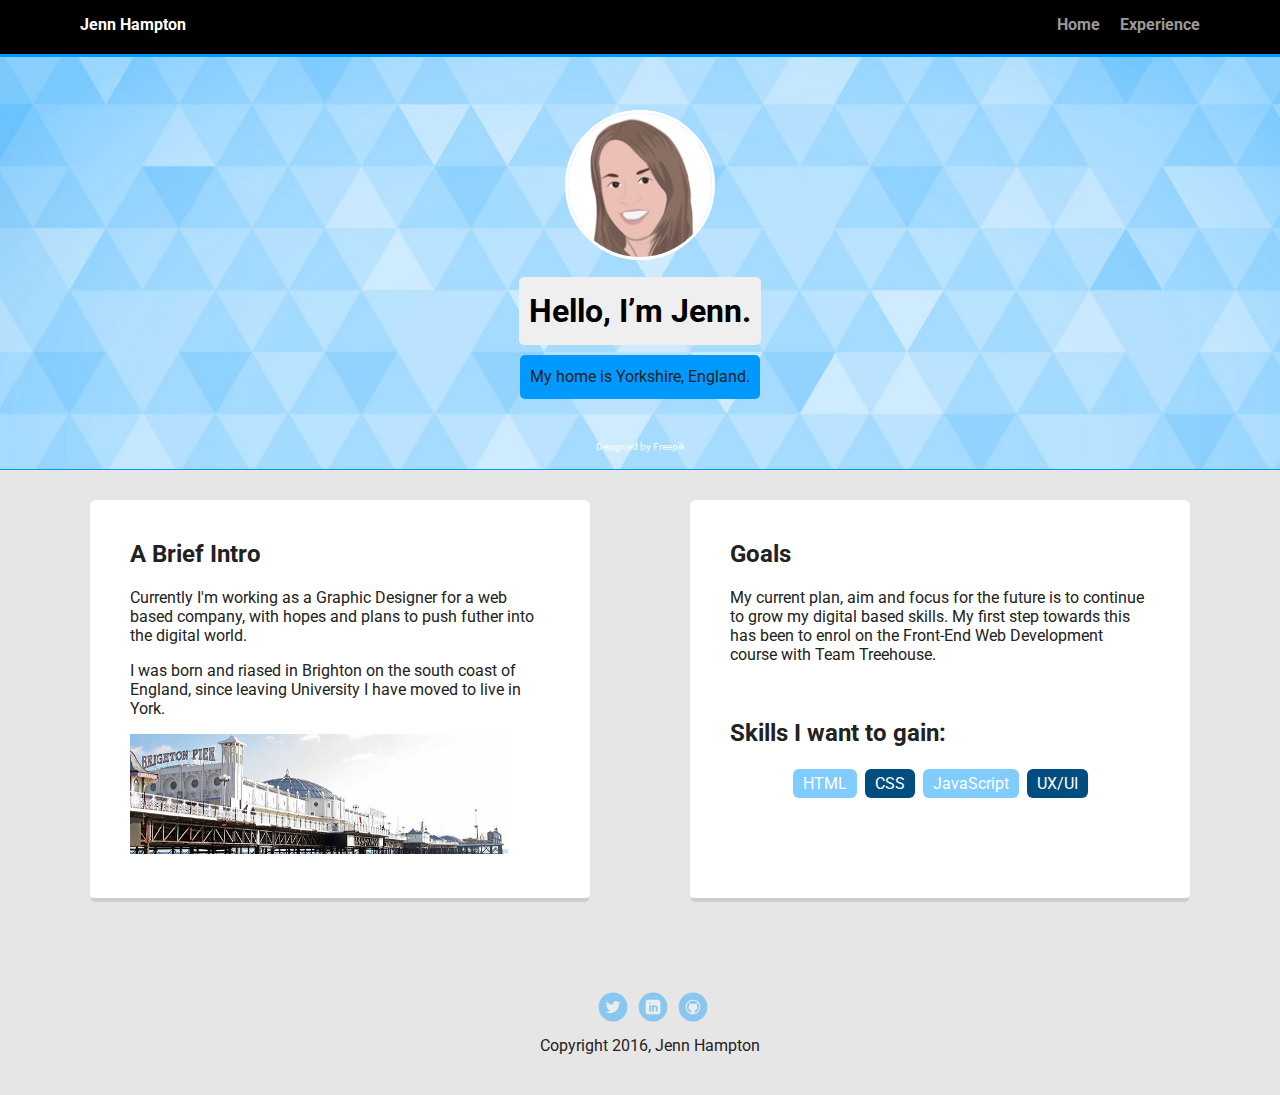
<file: index.html>
<!doctype html>
<html lang="en">
<head>
  <meta charset="utf-8">
  <title>Jenn's Profile</title>
  <meta name="viewport" content="width=device-width, initial-scale=1.0">
  <link rel="stylesheet" href="styles.css">
  <link href="https://fonts.googleapis.com/css?family=Muli%7CRoboto:400,300,500,700,900" rel="stylesheet"></head>
  <body>

    <div class="main-nav">
        <ul class="nav">
          <li class="name">Jenn Hampton</li>
          <li><a href="index.html">Home</a></li>
          <li><a href="experience.html">Experience</a></li>
        </ul>
    </div>

	<div class="main-body">
		
	    <header>
	      <img src="images/me.jpg" alt="Drawing of Jenn" class="profile-image">
	      <h1 class="tag name">Hello, I’m Jenn.</h1>
	      <p class="tag location">My home is Yorkshire, England.</p>
		  <br />
		  <a class="image-credit" href='http://www.freepik.com/free-vector/background-pattern-with-small-triangles_757970.htm'>Designed by Freepik</a>
	    </header>
	
	    <main class="flex">
	      <div class="card" id="card-1">
	        <h2>A Brief Intro</h2>
			<p>Currently I'm working as a Graphic Designer for a web based company, with hopes and plans to push futher into the digital world.</p>
			<p>I was born and riased in Brighton on the south coast of England, since leaving University I have moved to live in York.</p>
			<img src="images/brighton-seafront.jpg" alt="Brighton Seafront" class="brighton-image">
	      </div> 
	
		<div class="card" id="card-2">
		        <h2>Goals</h2>
		        <p>My current plan, aim and focus for the future is to continue to grow my digital based skills. My first step towards this has been to enrol on the Front-End Web Development course with Team Treehouse.</p>
				<br />
				<h2>Skills I want to gain:</h2>
		        <ul class="skills">
					<li>HTML</li>
					<li>CSS</li>
					<li>JavaScript</li>
					<li>UX/UI</li>
		        </ul>
	      </div>
		</main>
	
	</div>

    <footer>
      <ul>
        <li><a href="https://twitter.com/JennyHampton3" target="_blank" class="social twitter">Twitter</a></li>
        <li><a href="https://www.linkedin.com/in/jenny-hampton-a2b35b54" target="_blank" class="social linkedin">LinkedIn</a></li>
        <li><a href="https://github.com/jshampton" target="_blank" class="social github">Github</a></li>
      </ul>
      <p class="copyright">Copyright 2016, Jenn Hampton</p>
    </footer>
  </body>
  </html>
</file>
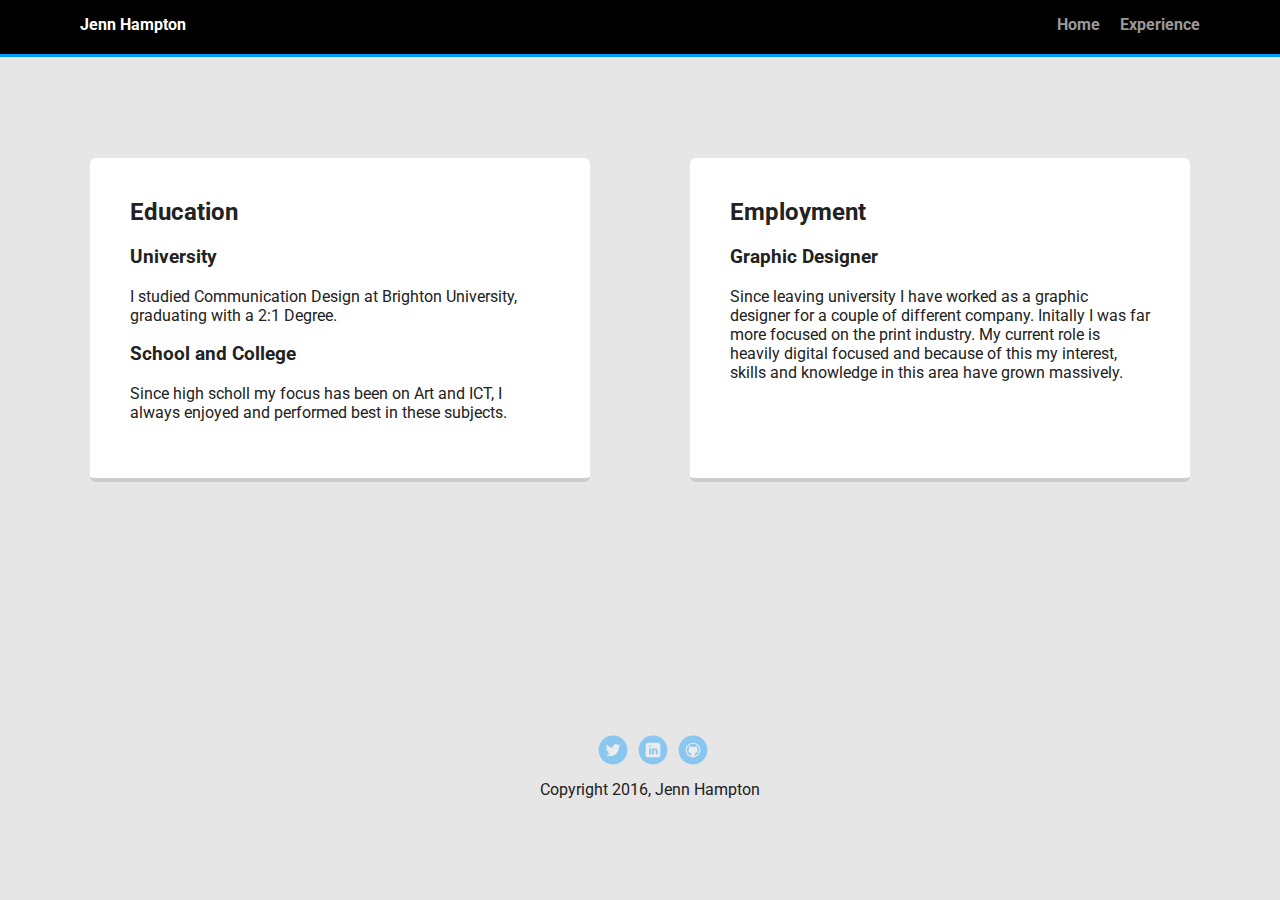
<file: experience.html>
<!doctype html>
<html lang="en">
<head>
  <meta charset="utf-8">
  <title>Jenn's Profile</title>
  <meta name="viewport" content="width=device-width, initial-scale=1.0">
  <link rel="stylesheet" href="styles.css">
  <link href="https://fonts.googleapis.com/css?family=Muli%7CRoboto:400,300,500,700,900" rel="stylesheet"></head>
  
  <body>

    <div class="main-nav">
        <ul class="nav">
          <li class="name">Jenn Hampton</li>
          <li><a href="index.html">Home</a></li>
          <li><a href="experience.html">Experience</a></li>
        </ul>
    </div>
	
	<div class="main-body">

	    <main class="flex" id="flex-experience">
	      <div class="card" id="card-3">
			 <h2>Education</h2>
			 <h3>University</h3>
			 <p>I studied Communication Design at Brighton University, graduating with a 2:1 Degree.</p>
			 <h3>School and College</h3>
			 <p>Since high scholl my focus has been on Art and ICT, I always enjoyed and performed best in these subjects.</p>
	      </div> 
	
	      <div class="card" id="card-4">
			<h2>Employment</h2>
			 <h3>Graphic Designer</h3>
			 <p>Since leaving university I have worked as a graphic designer for a couple of different company. Initally I was far more focused on the print industry. My current role is heavily digital focused and because of this my interest, skills and knowledge in this area have grown massively.</p>
	      </div> 

	    </main>

	</div>
	
    <footer>
      <ul>
        <li><a href="https://twitter.com/JennyHampton3" target="_blank" class="social twitter">Twitter</a></li>
        <li><a href="https://www.linkedin.com/in/jenny-hampton-a2b35b54" target="_blank" class="social linkedin">LinkedIn</a></li>
        <li><a href="https://github.com/jshampton" target="_blank" class="social github">Github</a></li>
      </ul>
      <p class="copyright">Copyright 2016, Jenn Hampton</p>
    </footer>
	
  </body>
  
  </html>
</file>
<file: styles.css>
/*------------------------------
GENERAL STYLING
------------------------------*/

* { 
  box-sizing: border-box;
}
  
body {
  margin: 0;
  padding: 0;
  text-align: center;
  font-family: 'Roboto', sans-serif;
  color: #222;
  background: #e6e6e6;
}

.main-body {
	min-height: 75vh;
}

/*------------------------------
LINK STYLING
------------------------------*/

a {
  text-decoration: none;
  color: #999;
}

a:hover {
  color: #0099ff;
}

/*------------------------------
NAVIGATION STYLING
------------------------------*/

.main-nav {
  width: 100%;
  background: black;
  min-height: 30px;
  padding: 10px;
  position: fixed;
  text-align: center;
  border-bottom: 3px solid #0099ff;
  margin-bottom: 30px;
}

.nav {
  display: flex;
  justify-content: space-around;
  font-weight: 700;
  list-style-type: none;
  margin: 0 auto;
  padding: 0;
}

.nav .name {
    display: block;
    margin-right: auto;
    color: white;
}

.nav li {
  padding: 5px 10px 10px 10px;
}

.nav a {
  transition: all .5s;
}

.nav a:hover {
  color: #0099ff;
}

/*------------------------------
HEADER STYLING
------------------------------*/

header {
  text-align: center;
  background: url('images/header-background.jpg') no-repeat top center ;
  background-size: cover;
  overflow: hidden;
  padding-top: 60px;
  line-height: 1.5;
  border-bottom: 1px solid #0099ff;
}

header .profile-image {
  margin-top: 50px;
  width: 150px;
  height: 150px;
  border-radius: 50%;
  border: 3px solid white;
  transition: all .5s;
}

.profile-image:hover {
	transform: scale(1.1) rotate(5deg);
	border: 2px solid #0099ff;
}

a.image-credit {
	font-size: 10px;
	color: #fefefe;
}

.tag {
  background-color: #efefef;
  color: black;
  padding: 10px;
  border-radius: 5px;
  display: table;
  margin: 10px auto;
} 

.location {
  background-color: #0099ff;
  color: #222;
}

/*------------------------------
MAIN BODY STYLING
------------------------------*/

#flex-experience {
	padding-top: 10%;
}

.card {
  margin: 30px;
  padding: 20px 40px 40px;
  max-width: 500px;
  text-align: left;
  background: #fff;
  border-bottom: 4px solid #ccc;
  border-radius: 6px;
  transition: all .5s;
}

.card:hover {
  border-color: #0099ff;
}

.brighton-image {
	max-width: 80%;
}

ul.skills {
  padding: 0;
  text-align: center;
}

.skills li {
  border-radius: 6px;
  display: inline-block;
  background: #004d80;
  color: white;
  padding: 5px 10px;
  margin: 2px;
}

.skills li:nth-child(odd) {
  background: #80ccff;
}

/*------------------------------
FOOTER STYLING
------------------------------*/

footer {
  width: 100%;
  min-height: 30px;
  padding: 20px 0 0 20px;
}

footer .copyright {
  top: -8px;
  font-size: .75em;
}

footer ul {
  list-style-type: none;
  margin: 0;
  padding: 0;
}

footer ul li {
  display: inline-block;
}

a.social {
  display: inline-block;
  text-indent: -9999px;
  margin-left: 5px;
  width: 30px;
  height: 30px;
  background-size: 30px 30px;
  opacity: .4;
  transition: all .5s;
}

a.twitter {
  background-image: url(images/twitter.svg);
}

a.linkedin {
  background-image: url(images/linkedin.svg);
}

a.github {
  background-image: url(images/github.svg);
}

a.social:hover {
  opacity: 1;
}

a.image-credit {
	font-size: 10px;
}

.clearfix {
	clear: both;
}

/*------------------------------
RESPONSIVE STYLING
------------------------------*/

@media screen and (min-width: 720px) {
  
	.flex {
		display: -ms-flexbox;      /* TWEENER - IE 10 */
		display: flex; 
		max-width: 1200px;
		-ms-flex-pack: distribute;
		justify-content: space-around;
		margin: 0 auto;
	}
	
	header {
		min-height: 470px;
	}
	
	.nav {
		max-width: 1200px;
		padding: 0 30px;
	}
	
	.main {
		padding-top: 20px;
	}
	
	.main p {
		line-height: 1.6em;
	}
  
  
	.brighton-image {
		max-width: 90%;
	}

	footer {
		font-size: 1.3em;
		max-width: 1200px;
	margin: 40px auto;
	}

}
</file>
